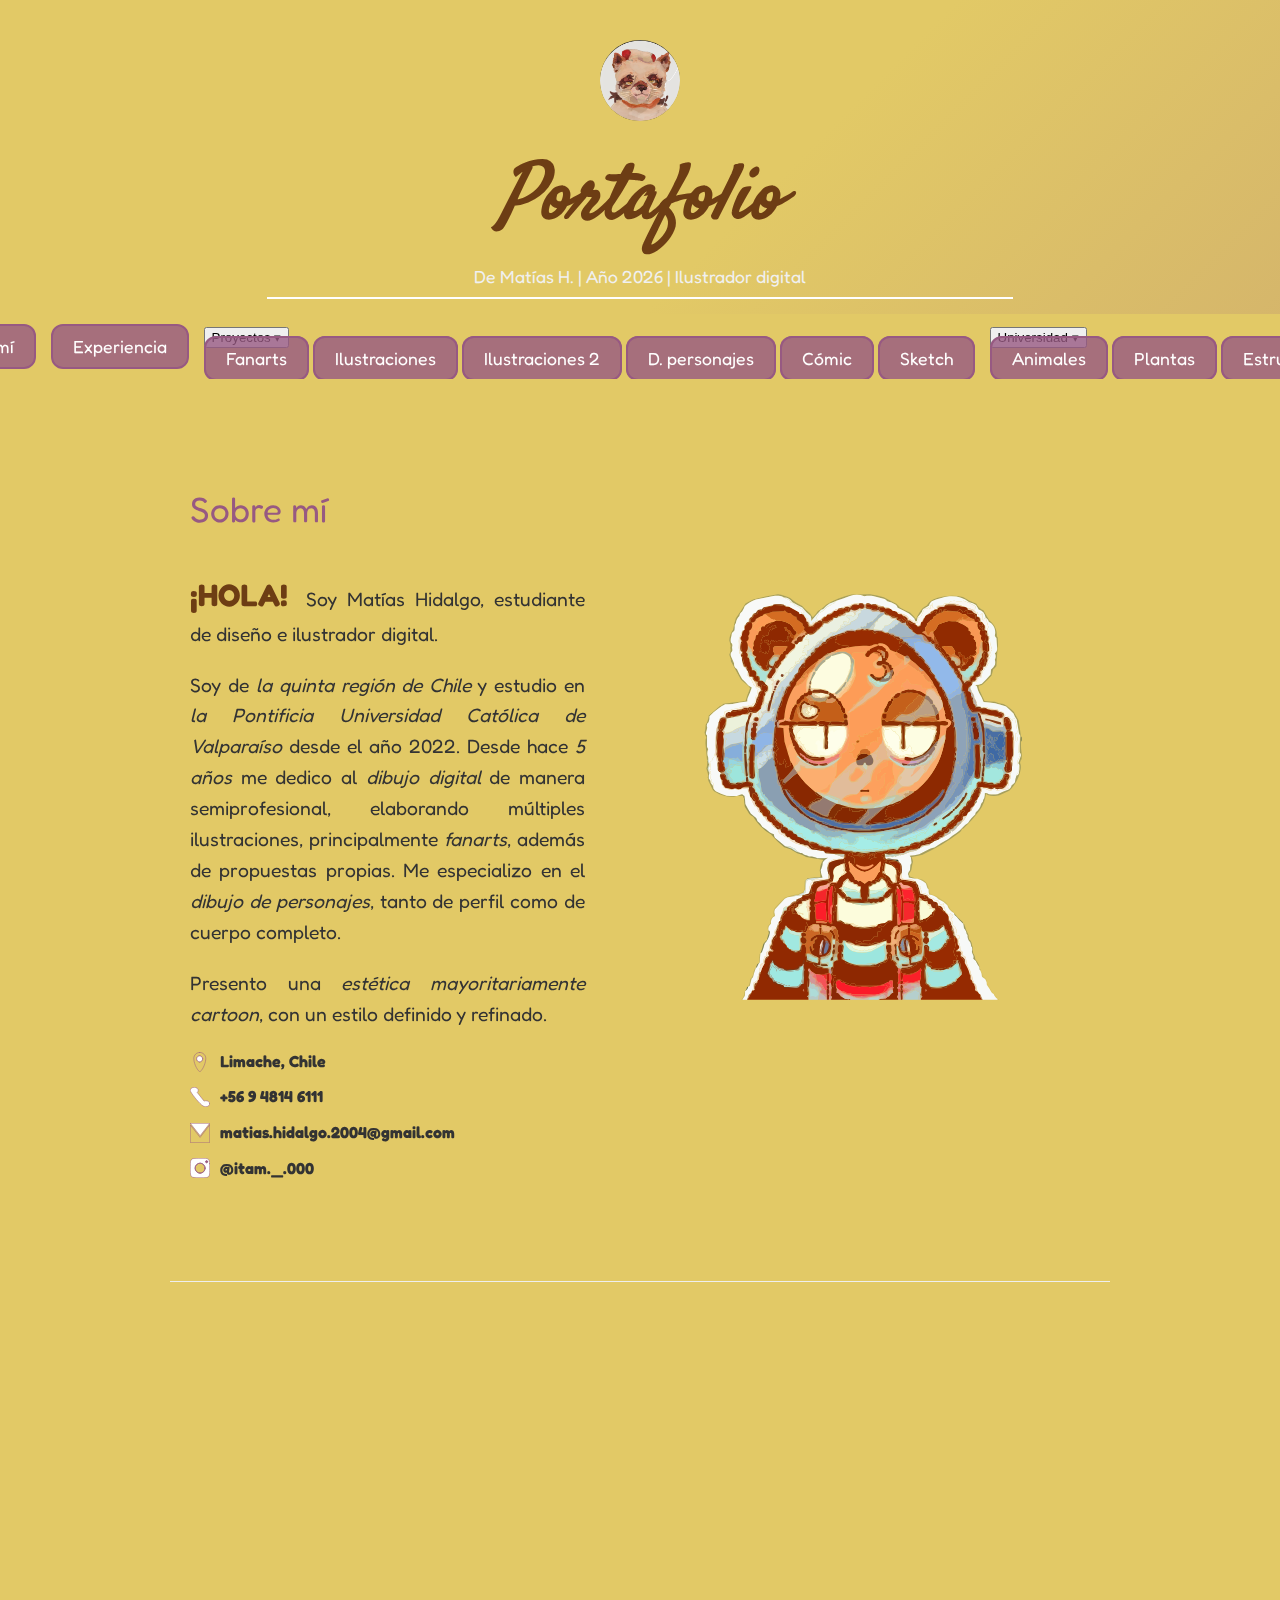
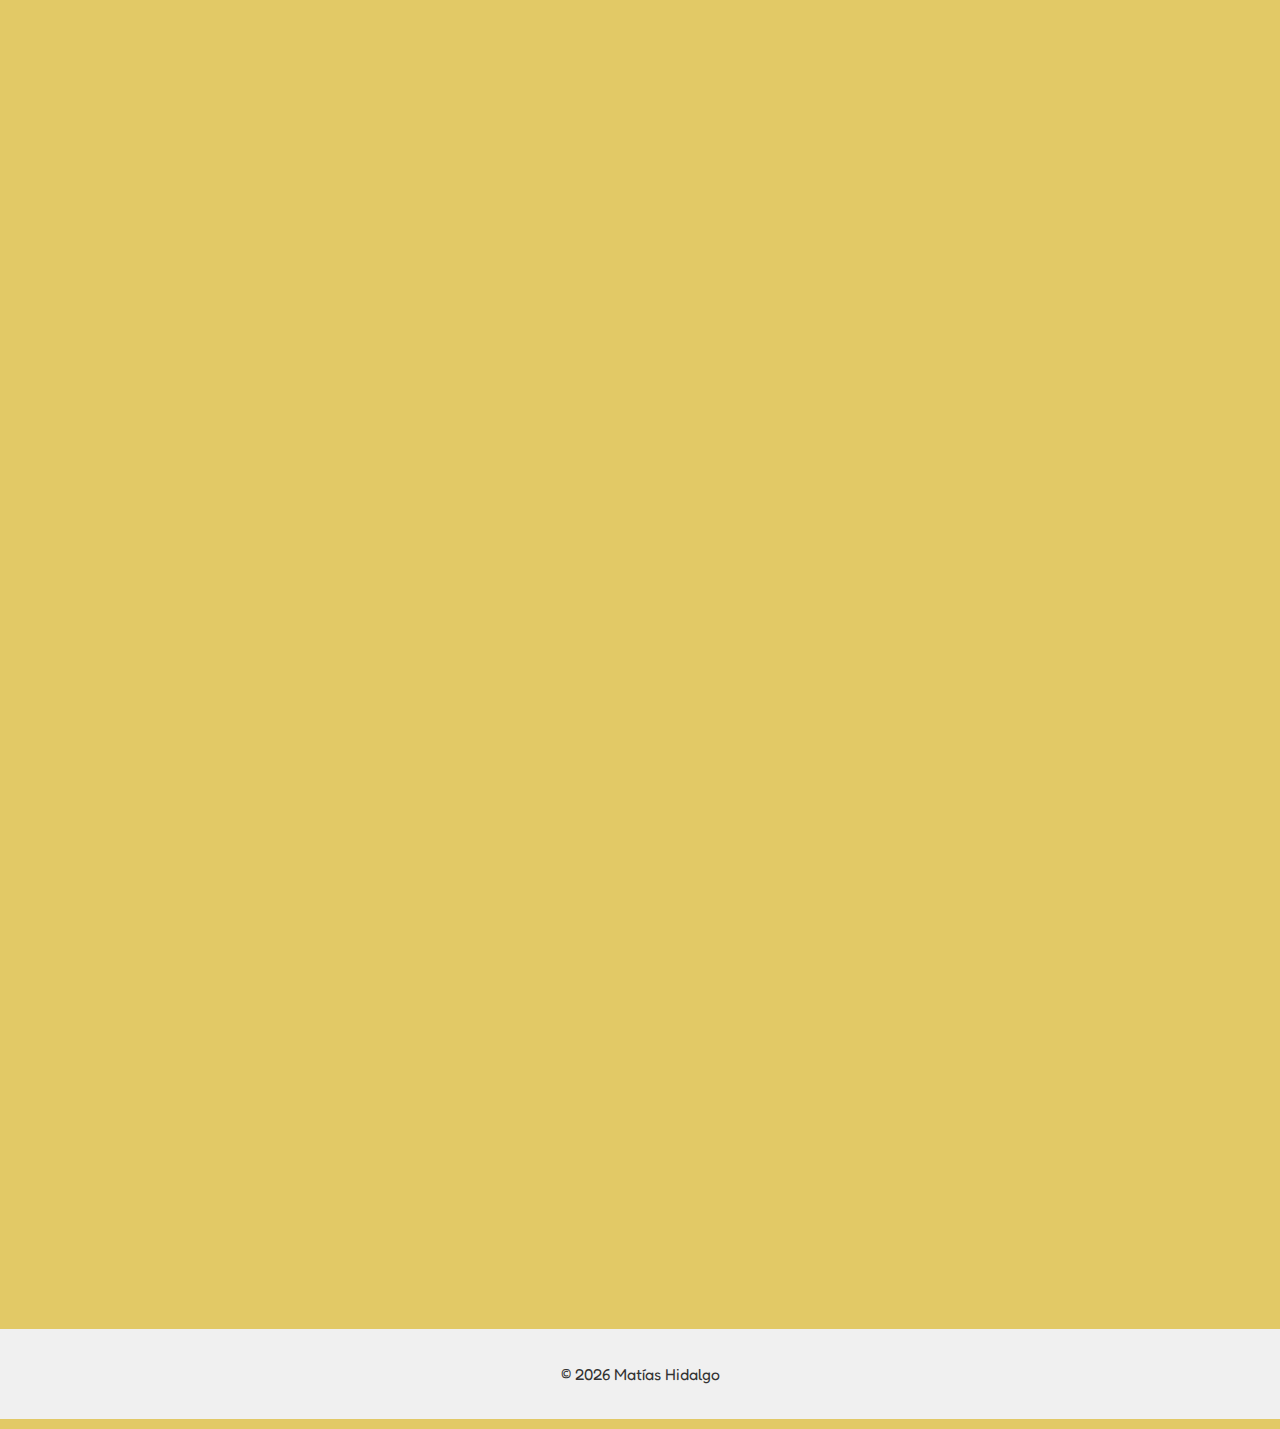
<file: index.html>
<!DOCTYPE html>
<html lang="es">
<head>
  <meta charset="UTF-8">
  <meta name="viewport" content="width=device-width, initial-scale=1.0">
  <title>Portafolio ilustración de Matías Hidalgo</title>
  <link href="https://fonts.googleapis.com/css2?family=Satisfy&family=Fredoka:wght@400&display=swap" rel="stylesheet">
  <link rel="stylesheet" href="estilos.css">
  <link href="https://unpkg.com/aos@2.3.1/dist/aos.css" rel="stylesheet">
</head>
<body>
  <header class="degradado">
    <!-- Contenido -->
    <a href="mailto:matias.hidalgo.2004@gmail.com">
      <img src="imagenes/fotoperfil.png" alt="Foto de Matías" class="foto">
    </a>
    <h1 class="titulo">Portafolio</h1>
    <p class="subtitulo">De Matías H. | Año 2026 | Ilustrador digital</p>
    <hr class="divisor">
  </header>

  <nav class="menu-flotante">
    <a href="#sobre-mi">Sobre mí</a>
    <a href="#experiencia">Experiencia</a>
   <div class="menu-proyectos">
    <button class="toggle-proyectos">Proyectos ▾</button>
    <div class="submenu-proyectos">
      <a href="#fanarts">Fanarts</a>
      <a href="#ilustraciones">Ilustraciones</a>
      <a href="#ilustraciones-imagen">Ilustraciones 2</a>
      <a href="#personajes">D. personajes</a>
      <a href="#comic">Cómic</a>
      <a href="#sketch">Sketch</a>
     </div>
  </div>

  <div class="menu-universidad">
    <button class="toggle-universidad">Universidad ▾</button>
    <div class="submenu-universidad">
      <a href="#animales">Animales</a>
      <a href="#plantas">Plantas</a>
      <a href="#estructuras">Estructuras</a>
      </div>
  </div>

</nav>

  <main>
    <section id="sobre-mi" class="alineado" data-aos="fade-up">
      <h2>Sobre mí</h2>
      <div class="sobre-mi-contenido">
        <img src="imagenes/fotodescripcion.svg" alt="Foto" class="foto-sobre-mi" data-aos="fade-right">
        <div class="texto-sobre-mi" data-aos="fade-left">
          <p><span class="capital">¡HOLA!</span> Soy Matías Hidalgo, estudiante de diseño e ilustrador digital.</p>
          <p>
            Soy de <em>la quinta región de Chile</em> y estudio en <em>la Pontificia Universidad Católica de Valparaíso</em> desde el año 2022.
            Desde hace <em>5 años</em> me dedico al <em>dibujo digital</em> de manera semiprofesional, elaborando múltiples ilustraciones, principalmente <em>fanarts</em>, además de propuestas propias.
            Me especializo en el <em>dibujo de personajes</em>, tanto de perfil como de cuerpo completo.
          </p>
          <p>Presento una <em>estética mayoritariamente cartoon</em>, con un estilo definido y refinado.</p>
         <ul class="contacto">
  <li>
   <ul class="contacto">
    <div class="contacto"></div>
  <li>
    <span class="icono">
      <!-- SVG ubicación -->
      <svg viewBox="0 0 28.43 28.39" width="20" height="20" xmlns="http://www.w3.org/2000/svg">
        <defs>
          <style>
            .cls-1{fill:none;}
            .cls-1,.cls-2{stroke:#985982;stroke-miterlimit:10;stroke-width:.75px;}
            .cls-2{fill:#fff;}
          </style>
        </defs>
        <path class="cls-2" d="M13.92.57c-4.69,0-8.49,3.84-8.5,8.59v.02c0,.15,0,.3.01.45.25,8.76,6.55,18.36,8.59,18.26,2.12-.1,7.81-9.16,8.36-17.79.01-.03.01-.06.01-.08.02-.28.03-.56.04-.84v-.05c-.03-4.74-3.83-8.56-8.51-8.56ZM13.72,14c-2.35,0-4.25-1.91-4.25-4.26s1.9-4.25,4.25-4.25,4.25,1.91,4.25,4.25-1.9,4.26-4.25,4.26Z"/>
        <path class="cls-1" d="M17.97,9.74c0,2.35-1.9,4.26-4.25,4.26s-4.25-1.91-4.25-4.26,1.9-4.25,4.25-4.25,4.25,1.91,4.25,4.25Z"/>
      </svg>
    </span>
    <b>Limache, Chile</b>
  </li>

  <li>
    <span class="icono">
      <!-- SVG teléfono -->
      <svg viewBox="0 0 28.43 28.39" width="20" height="20" xmlns="http://www.w3.org/2000/svg">
        <defs>
          <style>
            .cls-1{fill:#fff;stroke:#985982;stroke-miterlimit:10;stroke-width:.64px;}
          </style>
        </defs>
        <path class="cls-1" d="M28.11,23.76c0,2.35-2.54,4.25-5.67,4.25-1.37,0-2.63-.37-3.61-.97h-.01c-.05-.01-.11-.03-.17-.07C13.77,24.01,3.81,11.83,1.03,6.71c-.02-.03-.03-.06-.04-.09-.4-.59-.63-1.26-.63-1.96C.36,2.32,2.9.41,6.03.41s5.67,1.91,5.67,4.25c0,1.15-.45,2.25-1.46,3.02l9.7,12.27c.75-.28,1.6-.44,2.5-.44,3.13,0,5.67,1.9,5.67,4.25Z"/>
      </svg>
    </span>
    <a href="tel:+56948146111"><b>+56 9 4814 6111</b></a>
  </li>

  <li>
    <span class="icono">
      <!-- SVG correo -->
      <svg viewBox="0 0 28.43 28.39" width="20" height="20" xmlns="http://www.w3.org/2000/svg">
        <defs>
          <style>
            .cls-1{stroke-linecap:round;}
            .cls-1,.cls-2{fill:#fff;stroke:#985982;stroke-linejoin:round;stroke-width:.74px;}
          </style>
        </defs>
        <polygon class="cls-1" points=".43 .43 14.42 18.08 28.01 .43 .43 .43"/>
        <polygon class="cls-2" points="28.03 2.65 14.37 20.42 .43 2.71 .43 28.01 28.03 28.02 28.03 2.65"/>
      </svg>
    </span>
    <a href="mailto:matias.hidalgo.2004@gmail.com"><b>matias.hidalgo.2004@gmail.com</b></a>
  </li>

  <li>
    <span class="icono">
      <!-- SVG Instagram -->
      <svg viewBox="0 0 28.43 28.39" width="20" height="20" xmlns="http://www.w3.org/2000/svg">
        <defs>
          <style>
            .cls-1{fill:#fff;}
            .cls-1,.cls-2,.cls-3,.cls-4{stroke:#985982;stroke-linecap:round;stroke-linejoin:round;}
            .cls-1,.cls-3{stroke-width:.74px;}
            .cls-2,.cls-3{fill:none;}
            .cls-4{fill:#985982;stroke-width:.5px;}
          </style>
        </defs>
        <path class="cls-1" d="M27.99,8.07c.04-6.36-2.26-7.66-8.16-7.64-4.56.01-9.85-.24-14.38.21C1.57,1.05.59,3.37.48,7.67c.03,5.01-.48,11.71.45,16.6.77,3.57,4.7,3.6,7.7,3.69,3.39.05,7.81.05,11.2,0,2.23-.11,4.9.01,6.59-1.52l.08-.09c1.06-1.08,1.38-2.97,1.49-5.63.09-3.68.08-8.9,0-12.65ZM14.37,21.51c-3.91,0-7.09-3.17-7.09-7.09s3.18-7.08,7.09-7.08,7.09,3.17,7.09,7.08-3.18,7.09-7.09,7.09ZM23.63,6.65c-.78,0-1.42-.63-1.42-1.41s.64-1.42,1.42-1.42,1.42.63,1.42,1.42-.64,1.41-1.42,1.41Z"/>
        <path class="cls-3" d="M21.46,14.42c0,3.92-3.18,7.09-7.09,7.09s-7.09-3.17-7.09-7.09,3.18-7.08,7.09-7.08,7.09,3.17,7.09,7.08Z"/>
        <path class="cls-1" d="M25.05,5.24c0,.78-.64,1.41-1.42,1.41s-1.42-.63-1.42-1.41.64-1.42,1.42-1.42,1.42.63,1.42,1.42Z"/>
        <path class="cls-2" d="M21.46,14.42c0,3.92-3.18,7.09-7.09,7.09s-7.09-3.17-7.09-7.09,3.18-7.08,7.09-7.08,7.09,3.17,7.09,7.08Z"/>
        <path class="cls-4" d="M25.05,5.24c0,.78-.64,1.41-1.42,1.41s-1.42-.63-1.42-1.41.64-1.42,1.42-1.42,1.42.63,1.42,1.42Z"/>
      </svg>
    </span>
    <a href="https://www.instagram.com/itam._.000/" target="_blank"><b>@itam._.000</b></a>

    </section>


    <section id="experiencia" class="alineado" data-aos="fade-up">
      <h2>Experiencia</h2>
      <div class="texto-experiencia" data-aos="fade-left"></div>
      <p>
        Aunque aún no cuento con experiencia profesional formal,
        me he desarrollado como dibujante en ilustración digital,
        con un estilo cartoon enfocado en fanarts y diseño de personajes.
        He participado en la convocatoria de cómic de Reizucomics con el
        oneshot <em>Penitentes</em>, y comparto regularmente
        mis trabajos en <a href="https://www.instagram.com/Itam._.000" target="_blank" class="instagram-experiencia"><b>@Itam._.000</b></a>
      </p>

      <p><strong>Programas que utilizo:</strong></p>
      <div class="programas-utilizados">
        <div class="programa" title="Clip Studio Paint">
          <img src="imageneslogosprogramas/Clipstudio.svg" alt="Clip Studio Paint" />
        </div>
        <div class="programa" title="Adobe Illustrator">
          <img src="imageneslogosprogramas/AdobeIllustrator.svg" alt="Adobe Illustrator" />
        </div>
        <div class="programa" title="Krita">
          <img src="imageneslogosprogramas/Krita.svg" alt="Krita" />
        </div>
      </div>
    </section>

    <section id="proyectos" class="alineado sin-borde" data-aos="fade-up">
      <h2>Proyectos</h2>
      <p class="intro-proyectos">
        A continuación encontraran un listado de mis proyectos más destacados desde el año <em>2020</em>, 
        hasta el <em>2025</em>, organizados en categorías como fanarts, ilustraciones propias, diseño de 
        personajes y páginas de cómic:
      </p>

      <section id="fanarts" class="bloque-fanart">
  <p class="subtitulo">FANARTS</p>
        <div class="fanart-preview">
          <div class="contenedor-imagenes">
            <img src="imagenes/fanart1.jpg" alt="Fanarts 1" loading="lazy">
            <img src="imagenes/fanart2.jpg" alt="Fanarts 4" loading="lazy">
          </div>
          <div class="boton-mas">
            <a href="fanarts.html">Más →</a>
          </div>
        </div>
      </section>

      <section id="ilustraciones" class="bloque-ilustraciones">
  <p class="subtitulo">ILUSTRACIONES</p>
        <div class="ilustraciones-preview">
          <div class="galeria">
            <img src="imagenes/ilustracion14.jpg" alt="Ilustración propia 14" loading="lazy">
            <img src="imagenes/ilustracion15.jpg" alt="Ilustración propia 15" loading="lazy">
          </div>
          <div class="boton-mas">
            <a href="ilustraciones.html">Más →</a>
          </div>
        </div>
      </section>

       <section id="ilustraciones-imagen" class="bloque-ilustraciones-imagen">
  <p class="subtitulo">ILUSTRACIONES SOBRE IMAGENES</p>
        <div class="ilustraciones-imagen-preview">
          <div class="galeria">
            <img src="imagenes/ilustracion1.jpg" alt="Ilustración propia 1" loading="lazy">
            <img src="imagenes/ilustracion4.jpg" alt="Ilustración propia 4" loading="lazy">
          </div>
          <div class="boton-mas">
            <a href="ilustraciones-imagen.html">Más →</a>
          </div>
        </div>
      </section>

      <section id="personajes" class="bloque-personajes">
  <p class="subtitulo">DISEÑO DE PERSONAJES</p>
        <div class="personajes-preview">
          <div class="galeria">
            <img src="imagenes/personaje1.jpg" alt="Diseño de personajes 1" loading="lazy">
            <img src="imagenes/personaje2.jpg" alt="Diseño de personajes 2" loading="lazy">
          </div>
          <div class="boton-mas">
            <a href="Diseño-personajes.html">Más →</a>
          </div>
        </div>
      </section>

      <section id="comic" class="bloque-comic">
  <p class="subtitulo">CÓMIC</p>
        <div class="comic-preview">
          <div class="galeria">
            <img src="imagenes/comic1.jpg" alt="cómic 1" loading="lazy">
            <img src="imagenes/comic2.jpg" alt="cómic 2" loading="lazy">
          </div>
          <div class="boton-mas">
            <a href="comic.html">Más →</a>
          </div>
        </div>
      </section>

     <section id="sketch" class="bloque-sketch">
  <p class="subtitulo">SKETCHS</p>
        <div class="sketch-preview">
          <div class="galeria">
            <img src="imagenes/sketch1.jpg" alt="sketch 1" loading="lazy">
            <img src="imagenes/sketch2.jpg" alt="sketch 2" loading="lazy">
          </div>
          <div class="boton-mas">
            <a href="sketch.html">Más →</a>
          </div>
        </div>
      </section>
    </section>

  </main>

  <section id="universidad" class="alineado" data-aos="fade-up">
      <h2>Proyectos universitarios</h2>
      <div class="texto-universidad" data-aos="fade-left"></div>
      <p>
        Aquí podrán ver un listado de ilustraciones elaboradas en trabajos 
        realizados durante mi jornada universitaria en los últimos 4 años.
        <em>Para ver más de mis trabajos universitarios, vea en mi</em> <a href=https://wiki.ead.pucv.cl/Matías_Hidalgo target="_blank" class="WIKI"><b>WIKI</b></a>
      </p>

<section id="animales" class="bloque-animales">
  <p class="subtitulo">DIBUJO ANIMAL</p>
        <div class="animales-preview">
          <div class="galeria">
            <img src="imagenes/animal1.jpg" alt="animal 1" loading="lazy">
            <img src="imagenes/animal2.jpg" alt="animal 2" loading="lazy">
          </div>
          <div class="boton-mas">
            <a href="animales.html">Más →</a>
          </div>
        </div>
      </section>

    <section id="plantas" class="bloque-plantas">
  <p class="subtitulo">DIBUJO BOTÁNICO</p>
        <div class="plantas-preview">
          <div class="galeria">
            <img src="imagenes/plantas1.jpg" alt="plantas 1" loading="lazy">
            <img src="imagenes/plantas2.jpg" alt="plantas 2" loading="lazy">
          </div>
          <div class="boton-mas">
            <a href="plantas.html">Más →</a>
          </div>
        </div>
      </section>

      <section id="estructuras" class="bloque-estructuras">
  <p class="subtitulo">DIBUJO ESTRUCTURAL</p>
        <div class="estructuras-preview">
          <div class="galeria">
            <img src="imagenes/estructura1.png" alt="estructura 1" loading="lazy">
            <img src="imagenes/estructura2.png" alt="estructura 2" loading="lazy">
          </div>
          <div class="boton-mas">
            <a href="estructuras.html">Más →</a>
          </div>
        </div>
      </section>

  <section class="despedida">
    <p class="texto-despedida" data-aos="fade-up" data-aos-duration="1000">
      Gracias por visitar mi portafolio. ¡Espero que lo hayas disfrutado!
    </p>
    <img src="imagenes/fotodespedida.svg"
         alt="Ilustración de despedida"
         class="svg-despedida"
         data-aos="zoom-in"
         data-aos-duration="1200"
         data-aos-delay="300">
  </section>
 </section>
  <footer>
    <p>© 2026 Matías Hidalgo</p>
  </footer>

  <!-- AOS (solo una vez) -->
<script src="https://unpkg.com/aos@2.3.1/dist/aos.js"></script>
<script>
  AOS.init({
    once: true,
    offset: 100
  });
</script>

<!-- Script principal -->
<script>
  document.addEventListener('DOMContentLoaded', function () {
    // Submenús flotantes
    const menus = [
      {
        container: document.querySelector('.menu-proyectos'),
        toggle: document.querySelector('.toggle-proyectos'),
        links: document.querySelectorAll('.submenu-proyectos a')
      },
      {
        container: document.querySelector('.menu-universidad'),
        toggle: document.querySelector('.toggle-universidad'),
        links: document.querySelectorAll('.submenu-universidad a')
      }
    ];

    menus.forEach(({ container, toggle, links }) => {
      toggle.addEventListener('click', () => {
        const isOpen = container.classList.contains('open');
        menus.forEach(m => m.container.classList.remove('open'));
        if (!isOpen) container.classList.add('open');
      });

      document.addEventListener('click', (e) => {
        if (!e.target.closest(`.${container.classList[0]}`)) {
          container.classList.remove('open');
        }
      });

      links.forEach(link => {
        link.addEventListener('click', () => {
          setTimeout(() => {
            container.classList.remove('open');
          }, 150);
        });
      });
    });

    // Scrollspy 
const botonesMenu = document.querySelectorAll('.menu-flotante a');
const botonesGrupo = {
  proyectos: document.querySelector('.toggle-proyectos'),
  universidad: document.querySelector('.toggle-universidad')
};

const grupos = {
  proyectos: ['fanarts', 'ilustraciones', 'ilustraciones-imagen', 'personajes', 'comic', 'sketch'],
  universidad: ['universidad', 'animales', 'plantas', 'estructuras']
};

const secciones = document.querySelectorAll('section[id]');

const observer = new IntersectionObserver((entries) => {
  entries.forEach(entry => {
    if (entry.isIntersecting) {
      const id = entry.target.getAttribute('id');

      // Limpiar todos los botones
      botonesMenu.forEach(b => b.classList.remove('activo'));
      Object.values(botonesGrupo).forEach(b => b.classList.remove('activo'));

      // Activar botón individual si existe
      const botonDirecto = document.querySelector(`.menu-flotante a[href="#${id}"]`);
      if (botonDirecto) botonDirecto.classList.add('activo');

      // Activar botón de grupo si corresponde
      for (const grupo in grupos) {
        if (grupos[grupo].includes(id)) {
          botonesGrupo[grupo].classList.add('activo');
        }
      }
    }
  });
}, {
  root: null,
  rootMargin: '0px',
  threshold: 0.6
});

secciones.forEach(seccion => observer.observe(seccion));

    secciones.forEach(seccion => observer.observe(seccion));

    // Navegación con flechas
    const focusables = document.querySelectorAll(
      '.menu-flotante a, .menu-flotante .toggle-proyectos, .menu-flotante .toggle-universidad, .contactos button, .botones-mas button, .acciones a'
    );

    let currentIndex = 0;

    document.addEventListener('keydown', (e) => {
      if (e.key === 'ArrowDown' || e.key === 'ArrowUp') return;

      if (e.key === 'ArrowRight') {
        e.preventDefault();
        currentIndex = (currentIndex + 1) % focusables.length;
        focusables[currentIndex].focus();
      }

      if (e.key === 'ArrowLeft') {
        e.preventDefault();
        currentIndex = (currentIndex - 1 + focusables.length) % focusables.length;
        focusables[currentIndex].focus();
      }
    });
  });
</script>
</file>
<file: estilos.css>
html {
  scroll-behavior: smooth;
}

/* Fondo */
body {
  font-size: clamp(1rem, 1.5vw, 1.1rem);
  margin: 0;
  font-family: 'Fredoka', sans-serif;
  background-color: #E2C966;
  color: #333;
}

body.degradado {
  background: linear-gradient(150deg,
    #E2C966 0%,
    #E2C966 30%,
    rgba(172, 102, 148, 0.25) 60%,
    rgba(109, 61, 20, 0.15) 85%,
    rgba(253, 254, 222, 0.08) 100%
  );
  background-size: 200% 200%;
  animation: gradienteSuave 14s ease-in-out infinite;
}

/* Encabezado con degradado animado */
header.degradado {
  position: relative;
  overflow: hidden;
  padding: 40px 20px 5px;
  text-align: center;
  background: linear-gradient(135deg,
    #E2C966 0%,
    #E2C966 30%,
    rgba(151, 89, 130, 0.25) 60%,
    rgba(109, 61, 20, 0.15) 85%,
    rgba(255, 255, 255, 0.08) 100%
  );
  background-size: 200% 200%;
  animation: gradienteSuave 16s ease-in-out infinite;
}

@keyframes gradienteSuave {
  0%   { background-position: 0% 50%; }
  50%  { background-position: 100% 50%; }
  100% { background-position: 0% 50%; }
}

/* Contenido encima del fondo */
header.degradado > * {
  position: relative;
  z-index: 1;
}

/* Foto */
.foto {
  width: 80px;
  border-radius: 50%;
  margin-bottom: 10px;
  transition: transform 0.3s ease, box-shadow 0.3s ease;
  cursor: pointer;
}

.foto:hover {
  transform: scale(1.05);
  box-shadow: 0 8px 20px rgba(0,0,0,0.2);
}

/* Títulos */
.titulo {
  font-size: clamp(3em, 6vw, 5em);
  font-family: 'Satisfy', cursive;
  font-style: italic;
  color: #6D3D14;
  margin: 10px 0;
}

.subtitulo {
  font-size: clamp(1em, 2vw, 1.0em);
  margin: 0 0 10px 0;
  color: #f0f0f0;
  font-family: 'Fredoka', sans-serif;
}

/* Línea */
.divisor {
  width: 60%;
  margin: 10px auto;
  border: 1px solid #ffffff;
}

/* Menú */
.menu-flotante {
  display: flex;
  justify-content: center;
  align-items: center;
  gap: 15px;
  position: sticky;
  top: 0;
  padding: 10px 20px;
  overflow-x: auto;
  white-space: nowrap;
  scrollbar-width: auto;
  scrollbar-color: #6D3D14 transparent;
  z-index: 1000;
}

.menu-flotante a {
  text-decoration: none;
  font-family: 'Fredoka', sans-serif;
  font-weight: 400;
  color: #fff;
  background-color: rgba(151, 89, 130, 0.8);
  padding: 10px 20px;
  border-radius: 12px;
  transition: all 0.3s ease;
  border: 2px solid #975982;
}

.menu-flotante a:hover {
  color: #975982;
  background-color: #fff;
}

.menu-flotante::-webkit-scrollbar {
  height: 8px;
}

.menu-flotante::-webkit-scrollbar-thumb {
  background-color: #6D3D14;
  border-radius: 4px;
}

.menu-flotante::-webkit-scrollbar-track {
  background: transparent;
}

/* Alineación general */
.alineado {
  padding-left: 20px;
  padding-right: 20px;
  max-width: 900px;
  margin: auto;
}

/* Secciones */
section {
  padding: 80px 0;
}

section:not(.despedida) {
  border-bottom: 1px solid #eee;
}

.sin-borde {
  border-bottom: none !important;
}

/* Sobre mí */
.sobre-mi-contenido {
  display: flex;
  flex-wrap: nowrap;
  gap: 40px;
  align-items: flex-start;
  justify-content: space-between;
}

.texto-sobre-mi {
  flex: 1;
  font-size: clamp(1em, 1.8vw, 1.1em);
  line-height: 1.6;
  text-align: justify;
  padding-right: 10px;
}

h2 {
  font-size: clamp(1.5em, 3vw, 2em);
  text-align: left;
  font-family: 'Fredoka', sans-serif;
  font-weight: 400;
  margin-bottom: 20px;
  color: #975982;
}

.foto-sobre-mi {
  width: 450px;
  flex-shrink: 0;
  margin-left: 5px;
  border-radius: 15px;
  transition: transform 0.3s ease;
  order: 2;
}

/* Contacto */
.contacto {
  list-style: none;
  padding: 0;
  margin: 0;
}

.contacto li {
  display: flex;
  align-items: center;
  gap: 10px;
  margin-bottom: 10px;
  font-size: 1rem;
  color: #333;
}

.contacto .icono {
  width: 20px;
  height: 20px;
  display: flex;
  align-items: center;
  justify-content: center;
  flex-shrink: 0;
}

.contacto .icono svg {
  width: 100%;
  height: 100%;
  display: block;
}

.contacto a {
  color: #333;
  text-decoration: none;
  transition: color 0.3s ease;
}

.contacto a:hover {
  color: #985982;
}

.instagram-experiencia {
  color: #000;
  text-decoration: none;
  transition: color 0.3s ease;
}

.instagram-experiencia:hover {
  color: #975982;
}

/* Capital destacada */
.capital {
  font-size: 1.6em;
  font-weight: bold;
  display: inline-block;
  margin-right: 8px;
  color: #6D3D14;
}

/* Programas */
.programas-utilizados {
  display: flex;
  justify-content: left;
  gap: 20px;
  margin-top: 10px;
}

.programa img {
  width: 40px;
  height: 40px;
  transition: transform 0.3s ease;
  cursor: pointer;
}

.programa img:hover {
  transform: scale(1.1);
}

/* Bloques de proyectos */
.bloque-fanart,
.bloque-ilustraciones,
.bloque-personajes,
.bloque-comic {
  margin-bottom: 40px;
  max-width: 900px;
  margin-left: auto;
  margin-right: auto;
  padding-left: 20px;
  padding-right: 20px;
}

.fanart-preview,
.ilustraciones-preview,
.personajes-preview,
.comic-preview {
  display: flex;
  justify-content: space-between;
  align-items: flex-start;
  gap: 40px;
  flex-wrap: wrap;
}

.intro-proyectos {
  margin-left: 0px;
  margin-right: 20px;
  font-size: clamp(1em, 1.8vw, 1.1em);
  line-height: 1.6;
  color: #333;
  text-align: justify;
}

.galeria,
.contenedor-imagenes {
  display: flex;
  gap: 20px;
  padding: 20px;
  flex-wrap: wrap;
  align-items: flex-start;
  flex: 1;
}

.galeria img,
.contenedor-imagenes img {
  max-width: 300px;
  height: auto;
  object-fit: cover;
  border-radius: 8px;
  transition: transform 0.3s ease, box-shadow 0.3s ease;
  cursor: pointer;
}

.galeria img:hover,
.contenedor-imagenes img:hover {
  transform: scale(1.05);
  box-shadow: 0 8px 20px rgba(0, 0, 0, 0.2);
}

.imagen-con-info {
  flex: 1 1 300px;
  max-width: 300px;
  position: relative;
  display: inline-block;
  border-radius: 8px;
  overflow: hidden;
}

.imagen-con-info img {
  display: block;
  width: 100%;
  height: auto;
  transition: transform 0.3s ease;
}

.imagen-con-info:hover img {
  transform: scale(1.03);
}

.info-imagen {
  position: absolute;
  bottom: 0;
  left: 0;
  right: 0;
  background: rgba(151, 89, 130, 0.85);
  color: white;
  font-family: 'Fredoka', sans-serif;
  font-size: 0.9em;
  padding: 10px;
  text-align: center;
  opacity: 0;
  transition: opacity 0.3s ease;
}

.imagen-con-info:hover .info-imagen {
  opacity: 1;
}

/* Botón */
.boton-mas {
  display: flex;
  align-items: center;
  flex-shrink: 0;
  justify-content: center;
  margin-top: auto;
  margin-bottom: auto;
}

.boton-mas a {
  background-color: rgba(151, 89, 130, 0.8);
  color: white;
  padding: 10px 24px;
  text-decoration: none;
  font-family: 'Fredoka', sans-serif;
  font-size: 1em;
  border-radius: 12px;
  border: 2px solid #975982;
  transition: all 0.3s ease;
  display: inline-block;
}

.boton-mas a:hover {
  background-color: white;
  color: #975982;
}

/* Despedida */
.despedida {
  text-align: center;
  padding: 60px 20px;
  background-color: #E2C966;
}

.texto-despedida {
  font-size: clamp(1em, 2vw, 1.2em);
  color: #6D3D14;
  margin-bottom: 20px;
  font-family: 'Fredoka', sans-serif;
}

.svg-despedida {
  width: 240px;
  height: auto;
  margin: 0 auto;
  display: block;
}

footer {
  text-align: center;
  padding: 20px;
  background-color: #f0f0f0;
  font-size: 0.9em;
}

/* Responsive */
@media (max-width: 768px) {
  .alineado {
    padding-left: 20px;
    padding-right: 20px;
} 

/* Texto de experiencia */
#experiencia p {
  margin-left: 20px;
  margin-right: 20px;
  padding: 0; 
  text-align: justify;
}

/* Subtítulo "Programas que utilizo" */
#experiencia p strong {
  display: block;
  margin-left: 0px;
  margin-right: 20px;
  font-weight: 600;
  color: #000000;
}

#proyectos p{
  margin-left: 20px !important;
  margin-right: 20px !important;
  padding-left: 0 !important;
  padding-right: 0 !important;
}

#sobre-mi p{
  margin-left: 20px !important;
  margin-right: 20px !important;
  padding-left: 0 !important;
  padding-right: 0 !important;
}

/* Asegurar que los ítems de contacto no se corran */
.contacto li {
  margin-left: 0 !important;
}

/* Listado de contacto */
.contacto {
  margin-left: -10px;
  margin-right: 20px;
  padding-left: 0; /* elimina indentación del ul */
}

.contacto li {
  margin-left: 0; /* asegura que los ítems no se corran */
}

  /* Títulos principales y subtítulos */
  h2,
  h3,
  .subtitulo,
  .alineado h2,
  .alineado h3,
  .alineado .subtitulo {
    margin-left: 20px;
    margin-right: 20px;
  }

  /* Texto de secciones */
  .texto-sobre-mi,
  .texto-experiencia {
    padding-left: 20px;
    padding-right: 20px;
    text-align: justify;
  }

  /* Programas que utilizo */
  .programas-utilizados {
    padding-left: 20px;
    padding-right: 20px;
    justify-content: flex-start;
    flex-wrap: wrap;
  }

  /* Contacto */
  .contacto {
    padding-left: 20px;
    padding-right: 20px;
  }

  /* Galerías de proyectos */
  .galeria img,
  .contenedor-imagenes img {
    width: 100%;
    max-width: 400px;
    height: auto;
    margin-bottom: 20px;
  }

  .fanart-preview,
  .ilustraciones-preview,
  .personajes-preview,
  .comic-preview {
    flex-direction: column;
    align-items: center;
  }

  .boton-mas {
    width: 100%;
    margin-top: 20px;
    justify-content: center;
    order: 2;
  }

  .boton-mas a {
    display: inline-block;
    margin: 0 auto;
  }

  /* Sobre mí */
  .sobre-mi-contenido {
    flex-direction: column;
    align-items: center;
    text-align: center;
  }

  .foto-sobre-mi {
    width: 100%;
    max-width: 400px;
    margin: 0 auto 20px auto;
  }

  /* Mostrar info en móvil al tocar */
  @media (hover: none) and (pointer: coarse) {
    .info-imagen {
      opacity: 1;
    }
  }
}
</file>
